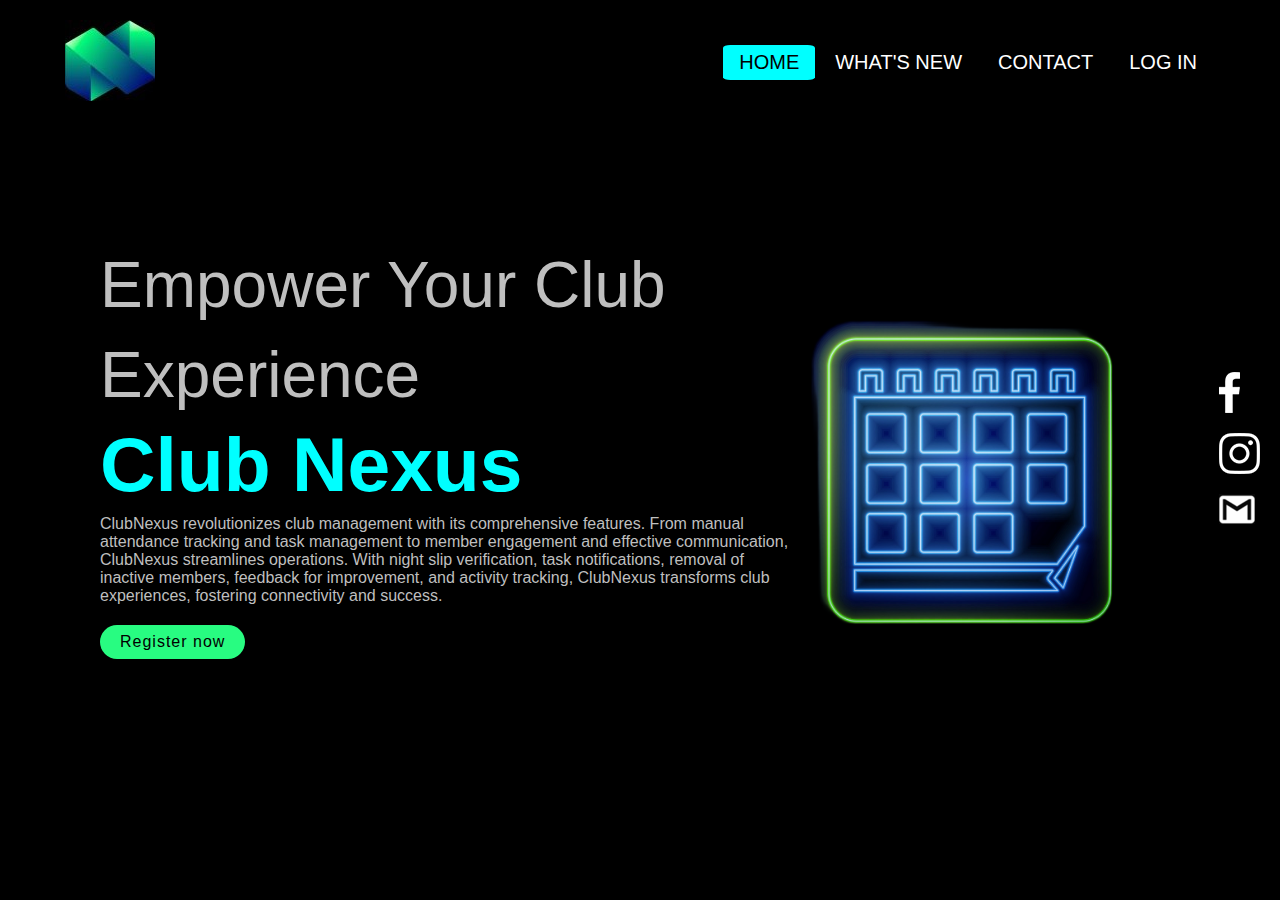
<file: index.html>
<!doctype html>
<html lang="en">
<head>
	<title>Club Nexus</title>
	<link rel="stylesheet" href="style.css">
</head>
<body>
	<section>
		<header>
			<a href="index.html" class="logo"><img src="LogoNN2.jpg"></a>
			<ul>
				<li><a class="active">Home</a></li>
				<li><a href="what.html">What's New</a></li>
				<li><a href="contact.html">Contact</a></li>
				<li><a href="login.html">Log In</a></li>
			</ul>
		</header>
		<div class="circle"></div>
		<div class="content">
			<div class="textBox">
				<h2>Empower Your Club Experience<br><span>Club Nexus</span></h2>
				<p>ClubNexus revolutionizes club management with its comprehensive features. From manual attendance tracking and task management to member engagement and effective communication, ClubNexus streamlines operations. With night slip verification, task notifications, removal of inactive members, feedback for improvement, and activity tracking, ClubNexus transforms club experiences, fostering connectivity and success.</p>
				<a href="register.html">Register now</a>
			</div>
			<div class="imgBox">
				<img src="img.png" class="starbucks">
			</div>
		</div>
		<ul class="sci">
			<li><a href="#"><img src="facebook.png"></a></li>
			<li><a href="#"><img src="instagram.png"></a></li>
			<li><a href="#"><img src="gmail_inver_20.png"></a></li>
		</ul>
	</section>
</body>
</html>
</file>
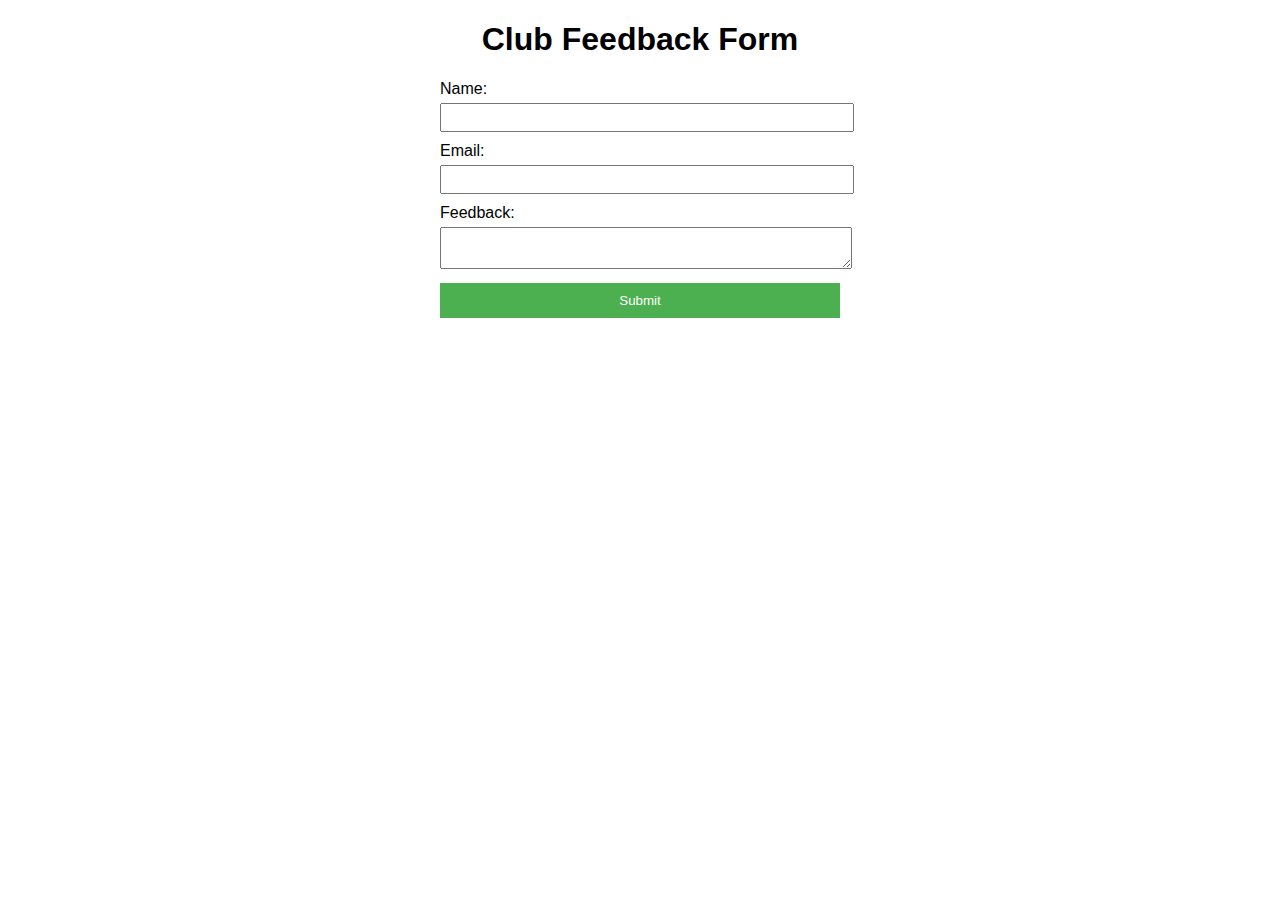
<file: feedback/index.html>
<!DOCTYPE html>
<html>
<head>
  <title>Club Feedback Form</title>
  <link rel="stylesheet" type="text/css" href="style.css">
</head>
<body>
  <h1>Club Feedback Form</h1>
  <form action="submit.php" method="post">
    <label for="name">Name:</label>
    <input type="text" id="name" name="name" required>

    <label for="email">Email:</label>
    <input type="email" id="email" name="email" required>

    <label for="feedback">Feedback:</label>
    <textarea id="feedback" name="feedback" required></textarea>

    <input type="submit" value="Submit">
  </form>
</body>
</html>
</file>
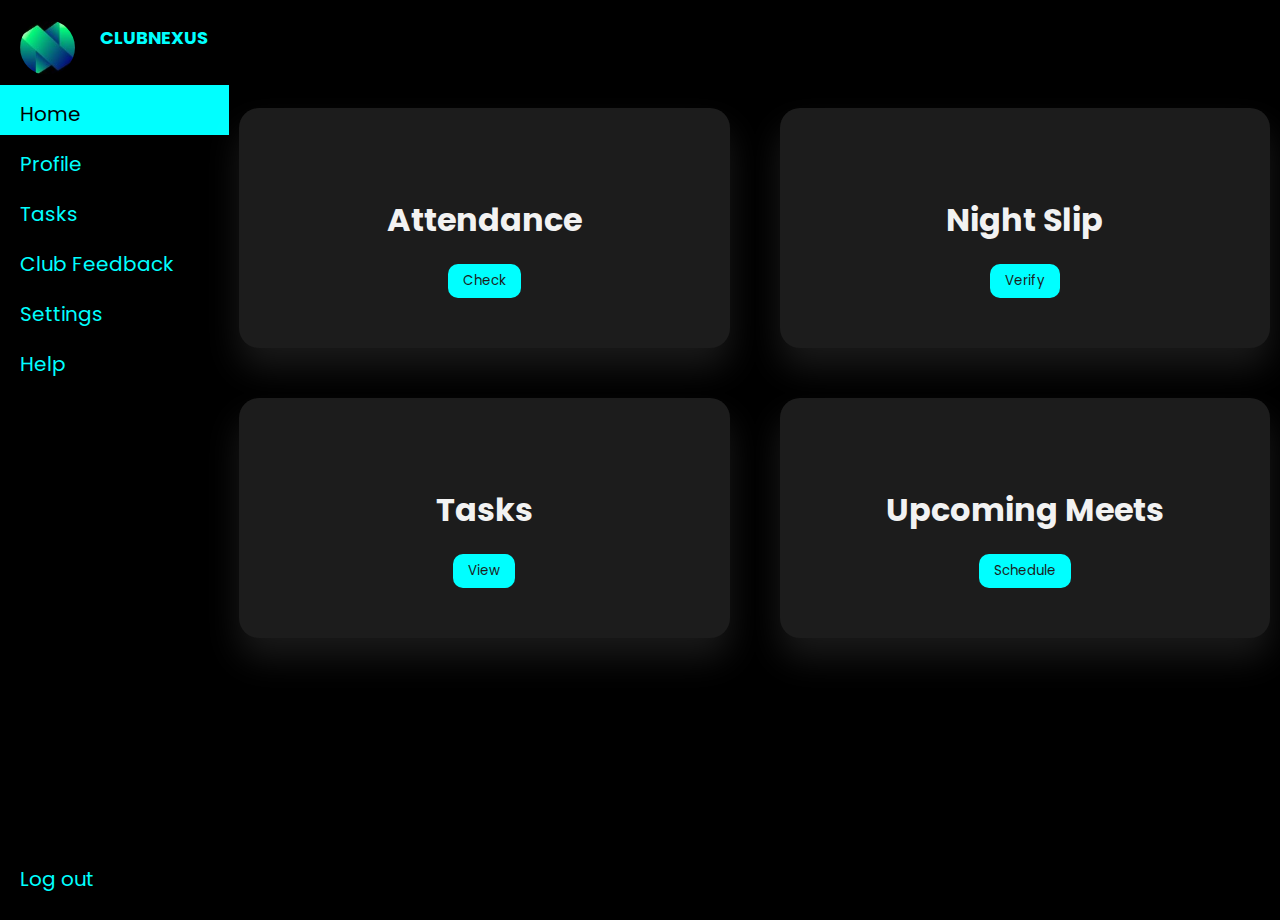
<file: att.html>
<!DOCTYPE html>
<html lang="en">
<head>
  <meta charset="UTF-8" />
  <title>CodeNexus Dashboard</title>
  <link rel="stylesheet" href="att.css" />
  <!-- Font Awesome Cdn Link -->
  <link rel="stylesheet" href="att.css"/>
</head>
<body>
  <div class="container">
    <nav>
      <ul>
        <li><a href="att.html" class="logo">
          <img src="LogoNN2.jpg">
          <span class="nav-item">ClubNexus</span>
        </a></li>
        <li><a class="active">
          <i class="fas fa-home"></i>
          <span class="nav-item">Home</span>
        </a></li>
        <li><a href="profile.html">
          <i class="fas fa-user"></i>
          <span class="nav-item">Profile</span>
        </a></li>
        <li><a href="task1.html">
          <i class="fas fa-tasks"></i>
          <span class="nav-item">Tasks</span>
        </a></li>
        <li><a href="feedback.html">
          <i class="fas fa-tasks"></i>
          <span class="nav-item">Club Feedback</span>
        </a></li>
        <li><a href="setting.html">
          <i class="fas fa-cog"></i>
          <span class="nav-item">Settings</span>
        </a></li>
        <li><a href="help.html">
          <i class="fas fa-question-circle"></i>
          <span class="nav-item">Help</span>
        </a></li>
        <li><a href="index.html" class="logout">
          <i class="fas fa-sign-out-alt"></i>
          <span class="nav-item">Log out</span>
        </a></li>
      </ul>
    </nav>

    <section class="main">
      <div class="main-top">
        <h1>Skills</h1>
        <i class="fas fa-user-cog"></i>
      </div>
      <div class="main-skills">
        <div class="card">
          <i class="fas fa-laptop-code"></i>
          <h3>Attendance</h3>
          <button>Check</button>
        </div>
        <div class="card">
          <i class="fab fa-wordpress"></i>
          <h3>Night Slip</h3>
          <button>Verify</button>
        </div>
        <div class="card">
          <i class="fas fa-palette"></i>
          <h3>Tasks</h3>
          <button>View</button>
        </div>
        <div class="card">
          <i class="fab fa-app-store-ios"></i>
          <h3>Upcoming Meets</h3>
          <button>Schedule</button>
        </div>
      </div>
              
              
    </section>
  </div>
</body>
</html>
</file>
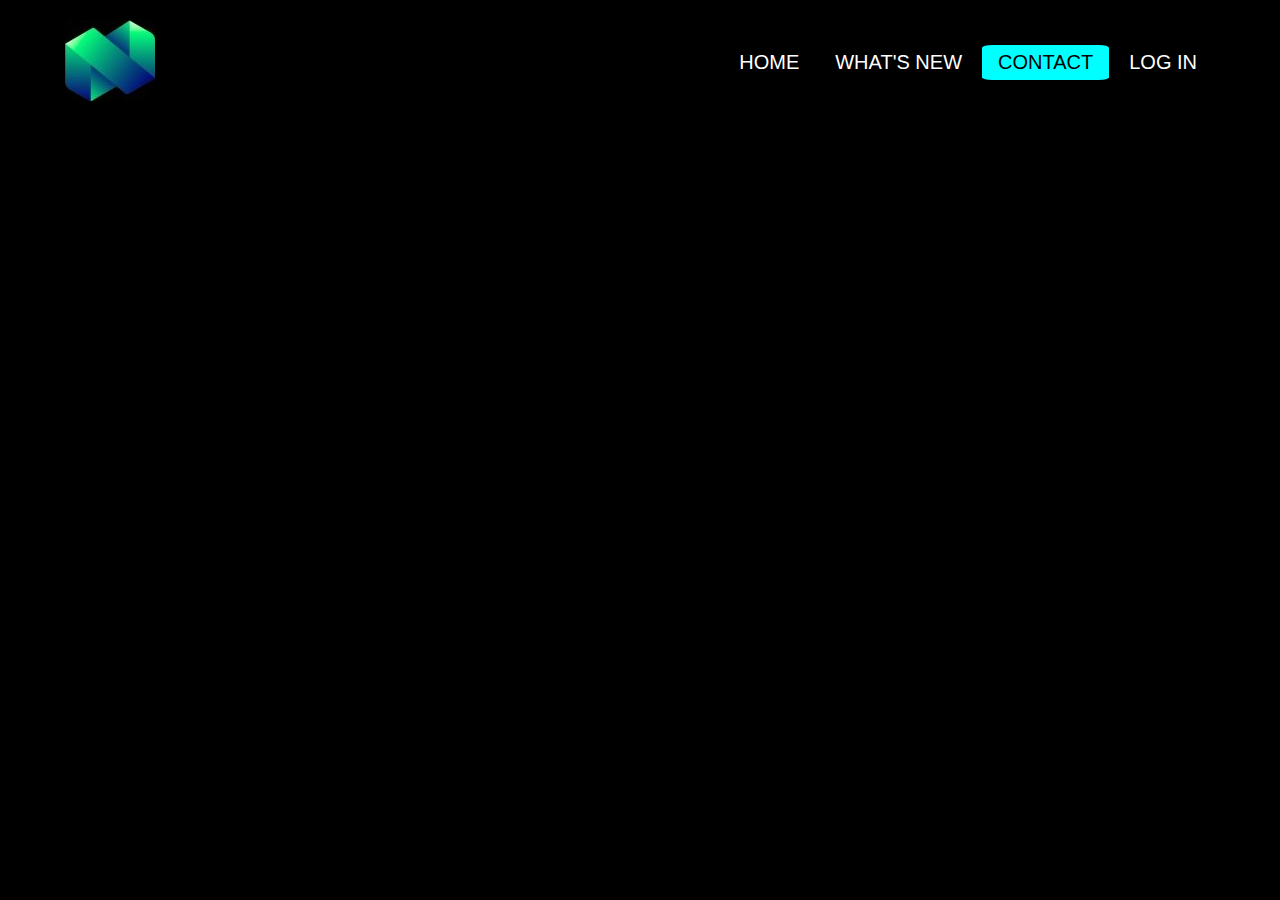
<file: contact.html>
<!doctype html>
<html lang="en">
<head>
	<title>Club Nexus</title>
	<link rel="stylesheet" href="
	style.css">
</head>
<body>
	<section>
		<header>
			<a href="index.html" class="logo"><img src="LogoNN2.jpg"></a>
			<ul>
				<li><a href="index.html">Home</a></li>
				<li><a href="what.html">What's New</a></li>
				<li><a class="active">Contact</a></li>
				<li><a href="login.html">Log In</a></li>
			</ul>
		</header>
	</section>
</body>
</html>
</file>
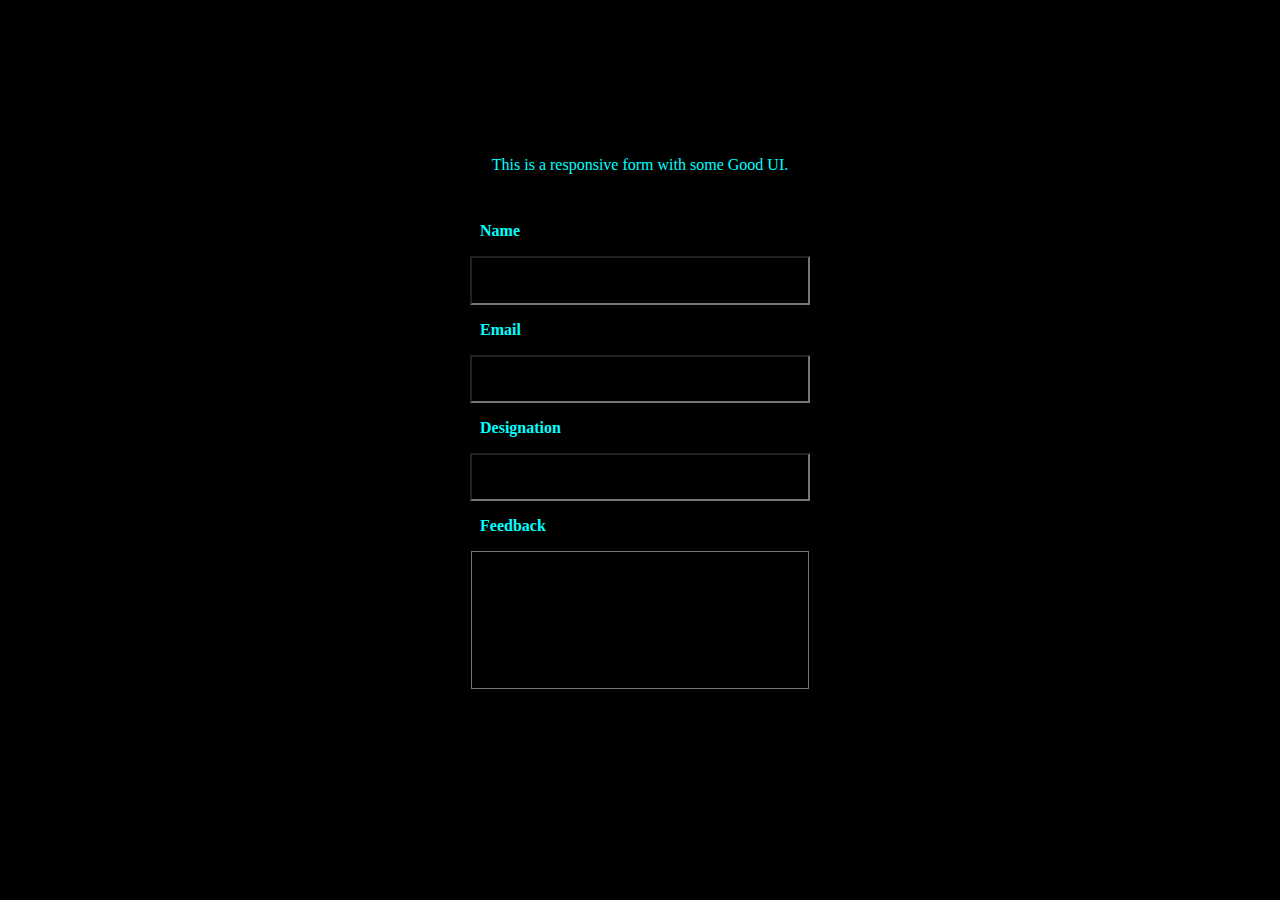
<file: feedback1.html>
<!DOCTYPE html>
<html>

<head>
    <title>Club Nexus</title>
    <meta charset="utf-8" />
    <meta name="viewport" content="width=device-width,initial-scale=1,minimum-scale=1.0,maximum-scale=1.0,user-scalable=no" />

    <style>
        body {
            margin: 0 auto;
            background-color: black;
        }
        
        div.formContainer {
            margin: 4em auto 4em auto;
            width: 80%;
            color: #00ffff;
            border: 1px solid #00fff;
            border-radius: 2px;
        }
        
        div.heading {
            margin: 0 auto 0 auto;
            width: 100%;
            padding: 1em 0 1em 0;
            letter-spacing: 0.1em;
            font-size: 1.2em;
            font-weight: bold;
            border-bottom: 1px solid #00fff;
            text-align: center;
            background-color: #00fff;
            color: black;
        }
        
        div.description {
            padding: 1em 0 1em 0;
            width: 80%;
            margin: 0 auto 0 auto;
            text-align: center;
        }
        
        div.form {
            margin: 0 auto 0 auto;
            width: 100%;
        }
        
        div.form form {
            margin: 0 auto 0 auto;
            width: 80%;
        }
        
        div.form label {
            display: block;
            width: 80%;
            margin: 1em auto 1em auto;
            outline: none;
            color:#00fff;
            font-weight: bolder;
            letter-spacing: 0.1;
        }
        
        div.form input {
            display: block;
            width: 80%;
            margin: 1em auto 1em auto;
            outline: none;
            color:#00fff;
            padding: 1.2em 0 1em 1.2em;
            background-color: black;
            border: 0.5px solid #00fff;
        }
        
        div.form textarea {
            display: block;
            width: 80%;
            margin: 1em auto 1em auto;
            outline: none;
            color:#00fff;
            padding: 1.2em 0 1em 1.2em;
            background-color: black;
            border: 0.5px solid #00fff;
            height: 8em;
            resize: none;
        }
        
        div.form button {
            outline: none;
            margin: 2em auto 2em auto;
            padding: 2em;
            cursor: pointer;
            border: none;
            display: block;
            width: 60%;
            text-align: center;
            border: 1px solid #00fff;
        }
        
        div.form input:active,
        div.form input:focus,
        div.form select:active,
        div.form select:focus,
        div.form textarea:active,
        div.form textarea:focus,
        div.form button:active,
        div.form button:hover {
            box-shadow: 0 0 2px 2px white;
        }
        
        div.form button {
            background-color: black;
            color:#00fff;
            font-weight: bolder;
            transition: all 0.2s linear;
        }
        
        @keyframes status {
            from {
                transform: scale(0);
            }
            to {
                transform: scale(1);
            }
        }
        
        div.statusActive {
            display: block;
            width: 80%;
            margin: 1em auto 1em auto;
            padding: 1.2em 0 1em 1.2em;
            background-color:#00fff;
            color: black;
            text-align: center;
            animation-name: status;
            animation-duration: 0.3s;
            transition: all 0.2s linear;
        }
        
        div.loadingActive {
            width: 90%;
            margin: 4em auto 4em auto;
            grid-template-columns: 33.3% 33.3% 33.3%;
            display: grid;
            transition: all linear 0.2s;
        }
        
        div.loadingActive div {
            padding: 0.5em;
            background-color:#00fff;
            animation-name: rotatingDiv;
            animation-duration: 1s;
            animation-iteration-count: infinite;
        }
        
        @keyframes rotatingDiv {
            from {
                transform: rotate(-180deg);
            }
            to {
                transform: rotate(360deg);
            }
        }
        
        @media only screen and (min-width: 1224px) {
            div.formContainer {
                width: 500px;
            }
        }
        
        @media only screen and (min-width: 1824px) {
            div.formContainer {
                width: 500px;
            }
        }
        
        @media only screen and (min-device-width: 320px) and (max-device-width: 480px) {
            div.formContainer {
                width: 80%;
            }
        }
    </style>


</head>

<body>


    <div class="formContainer">
        <div class="heading">
            FEEDBACK FORM STYLE
        </div>
        <div class="description">
            <p> This is a responsive form with some Good UI.</p>
        </div>
        <div class="form">
            <form id="form">
                <label for="name">Name</label>
                <input name="name" type="text" id="name" />
                <label for="email">Email</label>
                <input name="email" type="email" id="email" />
                <label for="designation">Designation</label>
                <input name="designation" type="text" id="designation" />
                <label for="feedback">Feedback</label>
                <textarea name="feedback" id="feedback"></textarea>
                <button type="submit">SUBMIT</button>
            </form>
        </div>

        <div id="loading">
            <div>
            </div>
            <div>
            </div>
            <div>
            </div>
        </div>

        <div id="status">

        </div>

    </div>

    <script>
        class Feedback {
            constructor() {
                this.formEle = document.getElementById("form");
                this.emailEle = document.getElementById("email");
                this.designationEle = document.getElementById("designation");
                this.nameEle = document.getElementById("name");
                this.feedbackEle = document.getElementById("feedback");
                this.statusEle = document.getElementById("status");
                this.loading = document.getElementById("loading");
            }
            setStatus(content) {
                this.removeLoading();
                this.statusEle.classList.add("statusActive");
                this.statusEle.innerHTML = content;
            }
            removeStatus() {
                this.statusEle.classList.remove("statusActive");
                this.statusEle.innerHTML = ``;
            }
            addLoading() {
                this.loading.classList.add("loadingActive");
            }
            removeLoading() {
                this.loading.classList.remove("loadingActive");
            }
            isEmpty(value) {
                return (value.trim().length == 0) ? true : false;
            }
            invalidLength(value, len) {
                return (value.length > len) ? true : false;
            }
            validateEmail(email) {
                let re = /^(([^<>()[\]\\.,;:\s@\"]+(\.[^<>()[\]\\.,;:\s@\"]+)*)|(\".+\"))@((\[[0-9]{1,3}\.[0-9]{1,3}\.[0-9]{1,3}\.[0-9]{1,3}\])|(([a-zA-Z\-0-9]+\.)+[a-zA-Z]{2,}))$/;
                return re.test(email);
            }

            initialize() {
                this.formEle.onsubmit = (e) => {
                    e.preventDefault();
                    this.removeStatus();
                    this.addLoading();
                    this.validate();
                }
            }

            validate() {
                let email = this.emailEle.value.trim();
                let designation = this.designationEle.value.trim();
                let feedback = this.feedbackEle.value.trim();
                let name = this.nameEle.value.trim();
                let hasErrors = false;
                let errors = `<h>ERROR</h>`;
                if (this.isEmpty(name)) {
                    errors = `${errors} <p> We need your name pal !!! </p>`;
                    hasErrors = true;
                }
                if (this.invalidLength(name, 59)) {
                    errors = `${errors} <p>Name cant exceed 60 characters</p>`;
                    hasErrors = true;
                }
                if (!this.validateEmail(email)) {
                    errors = `${errors} <p> Is that a valid email ? ? </p>`;
                    hasErrors = true;
                }
                if (this.isEmpty(email)) {
                    errors = `${errors} <p> Email can not be empty </p>`;
                    hasErrors = true;
                }
                if (this.invalidLength(email, 319)) {
                    errors = `${errors} <p>Email can not exceed 320 characters</p>`;
                    hasErrors = true;
                }

                if (this.isEmpty(designation)) {
                    errors = `${errors} <p> Designation cant be empty </p>`;
                    hasErrors = true;
                }
                if (this.invalidLength(designation, 59)) {
                    errors = `${errors} <p>Please fit your designation within 60 characters</p>`;
                    hasErrors = true;
                }

                if (this.isEmpty(feedback)) {
                    errors = `${errors} <p> Irony....!feedback cant be empty</p>`;
                    hasErrors = true;
                }
                if (this.invalidLength(feedback, 5999)) {
                    errors = `${errors} <p>Thats a long feedback,sorry feedback can not exceed 6000 characters</p>`;
                    hasErrors = true;
                }

                if (hasErrors) {
                    this.setStatus(errors);
                } else {
                    let data = {
                            data: {
                                email: email,
                                designation: designation,
                                name: name,
                                feedback: feedback
                            }
                        }
                        // this.sendData(JSON.stringify(data));
                }
            }

            sendData(jsonData) {
                const url = "./php/AddFeedback.php";
                let xhttp = new XMLHttpRequest();
                let that = this;
                xhttp.onreadystatechange = function() {
                    if (this.readyState == 4 && this.status == 200) {
                        if (this.responseText) {
                            that.setStatus("Thank you ! We got your feedback, we look forward to more from you.");
                            that.formEle.reset();
                        } else {
                            that.setStatus("Are you sure you entered valid data? Dont worry there might also be problem with our server. Why not give it another shot?");
                        }
                    }
                };
                xhttp.open("POST", url, true);
                xhttp.setRequestHeader("Content-type", "application/x-www-form-urlencoded");
                xhttp.send(`data=${jsonData}`);
            }

        }
        const fb = new Feedback();
        fb.initialize();
    </script>

</body>

</html>
</file>
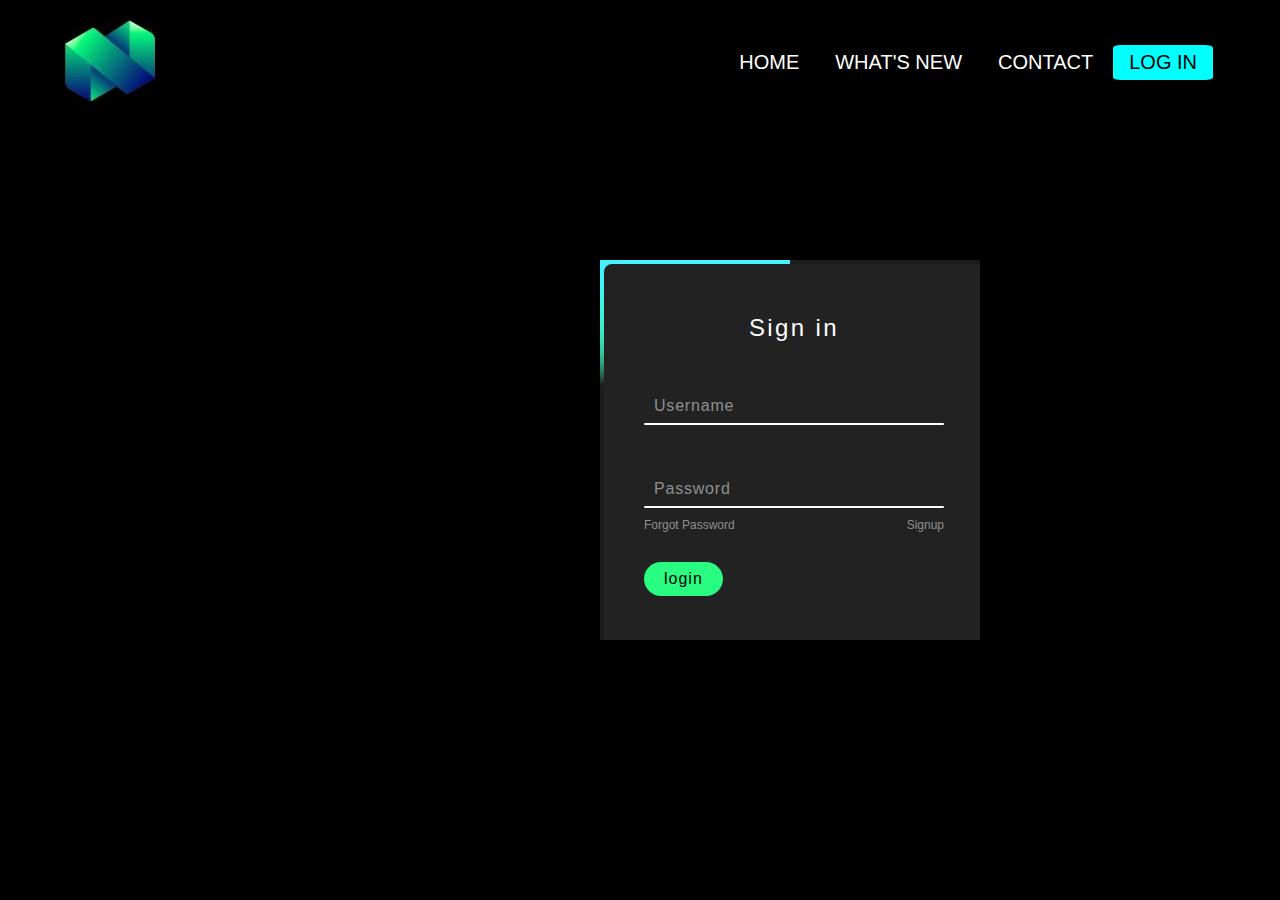
<file: login.html>
<!doctype html>
<html lang="en">
<head>
	<title>Club Nexus</title>
	<link rel="stylesheet" href="log.css">
</head>
<body>
	<section>
		<header>
			<a href="index.html" class="logo"><img src="LogoNN2.jpg"></a>
			<ul>
				<li><a href="index.html">Home</a></li>
				<li><a href="what.html">What's New</a></li>
				<li><a href="contact.html">Contact</a></li>
				<li><a class="active">Log In</a></li>
			</ul>
		</header>
		<div class="box">
        <span class="borderLine"></span>
        <form>
           <h2>Sign in</h2>
           <div class="inputBox">
            <input type="text" required = "required">
            <span>Username</span>
            <i></i>
           </div>
           <div class="inputBox">
            <input type="password" required = "required">
            <span>Password</span>
            <i></i>
           </div>
           <div class="links">
            <a href="#">Forgot Password</a>
            <a href="register.html">Signup</a>
           </div>
           <div class="button">
           	<a href="att.html">login</a>
           	</div>
        </form>
	</section>
</script>


</body>
</html>
</file>
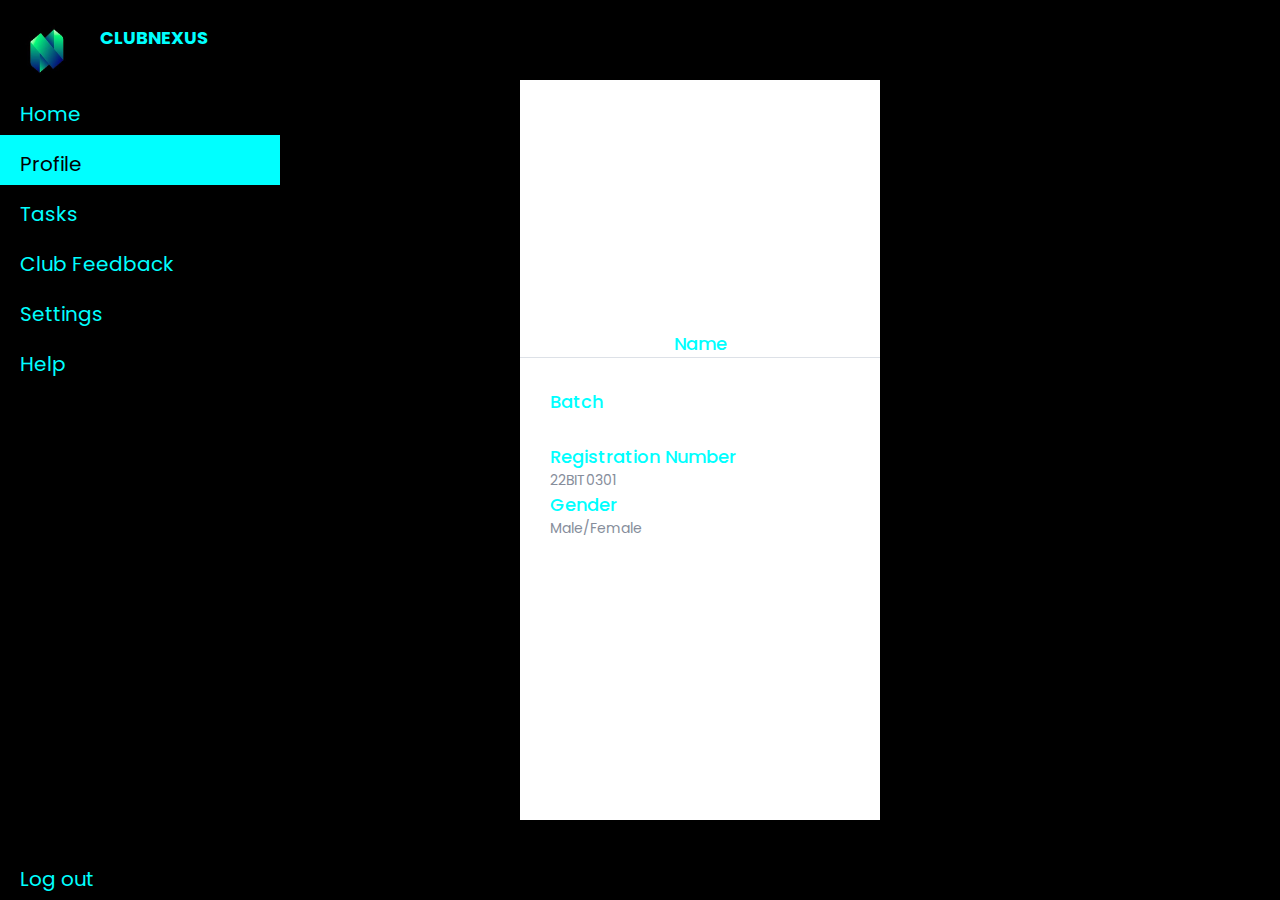
<file: profile.html>
<!DOCTYPE html>
<html lang="en">
<head>
  <meta charset="UTF-8" />
  <title>CodeNexus Dashboard</title>
  <link rel="stylesheet" href="profile.css" />
  <!-- Font Awesome Cdn Link -->
  <link rel="stylesheet" href="profile.css"/>
</head>
<body>
  <div class="container">
    <nav>
      <ul>
        <li><a href="att.html" class="logo">
          <img src="logo.jpeg">
          <span class="nav-item">ClubNexus</span>
        </a></li>
        <li><a href="att.html">
          <i class="fas fa-home"></i>
          <span class="nav-item">Home</span>
        </a></li>
        <li><a class="active">
          <i class="fas fa-user"></i>
          <span class="nav-item">Profile</span>
        </a></li>
        <li><a href="task1.html">
          <i class="fas fa-tasks"></i>
          <span class="nav-item">Tasks</span>
        </a></li>
          <li><a href="feedback.html">
          <i class="fas fa-tasks"></i>
          <span class="nav-item">Club Feedback</span>
        </a></li>
        <li><a href="setting.html">
          <i class="fas fa-cog"></i>
          <span class="nav-item">Settings</span>
        </a></li>
        <li><a href="help.html">
          <i class="fas fa-question-circle"></i>
          <span class="nav-item">Help</span>
        </a></li>
        <li><a href="index.html" class="logout">
          <i class="fas fa-sign-out-alt"></i>
          <span class="nav-item">Log out</span>
        </a></li>
      </ul>
    </nav>

    <div class="card">
      <div class="card_background_img"></div>
      <div class="card_profile_img"></div>
      <div class="user_details">
          <h3>Name</h3>
      </div>
    <div class="card_count">
          <div class="count">
                  <h3>Batch</h3>
              </div>
          <div class="Registration Number">
                  <h3>Registration Number</h3>
                  <p>22BIT0301</p>
              </div>
          <div class="Gender">
                <h3>Gender</h3>
                <p>Male/Female</p>
            </div>
      </div>
  </div>
</file>
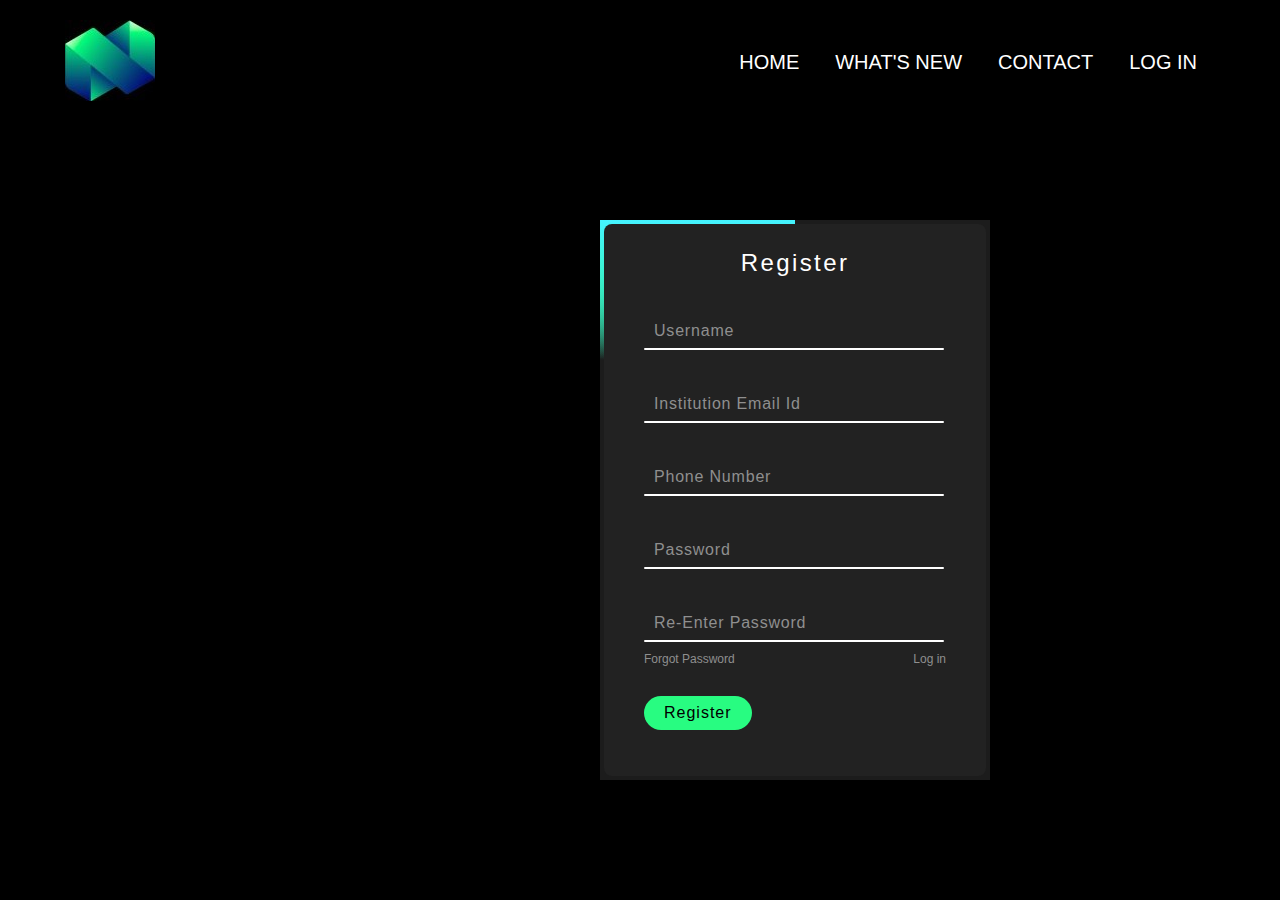
<file: register.html>
<!doctype html>
<html lang="en">
<head>
	<title>Club Nexus</title>
	<link rel="stylesheet" href="
	reg.css">
</head>
<body>
	<section>
		<header>
			<a href="index.html" class="logo"><img src="LogoNN2.jpg"></a>
			<ul>
				<li><a href="index.html">Home</a></li>
				<li><a href="#">What's New</a></li>
				<li><a href="#">Contact</a></li>
				<li><a href="login.html">Log In</a></li>
			</ul>
		</header>
		<div class="box">
        <span class="borderLine"></span>
        <form>
           <h2>Register</h2>
           <div class="inputBox">
            <input type="text" required = "required">
            <span>Username</span>
            <i></i>
           </div>
           <div class="inputBox">
            <input type="text" required = "required">
            <span>Institution Email Id</span>
            <i></i>
           </div>
           <div class="inputBox">
            <input type="text" required = "required">
            <span>Phone Number</span>
            <i></i>
           </div>
           <div class="inputBox">
            <input type="password" required = "required">
            <span>Password</span>
            <i></i>
           </div>
           <div class="inputBox">
            <input type="password" required = "required">
            <span>Re-Enter Password</span>
            <i></i>
           </div>
           <div class="links">
            <a href="#">Forgot Password</a>
            <a href="login.html">Log in</a>
           </div>
           <div class="button">
            <a href="login.html">Register</a>
            </div>
        </form>
	</section>
</body>
</html>
</file>
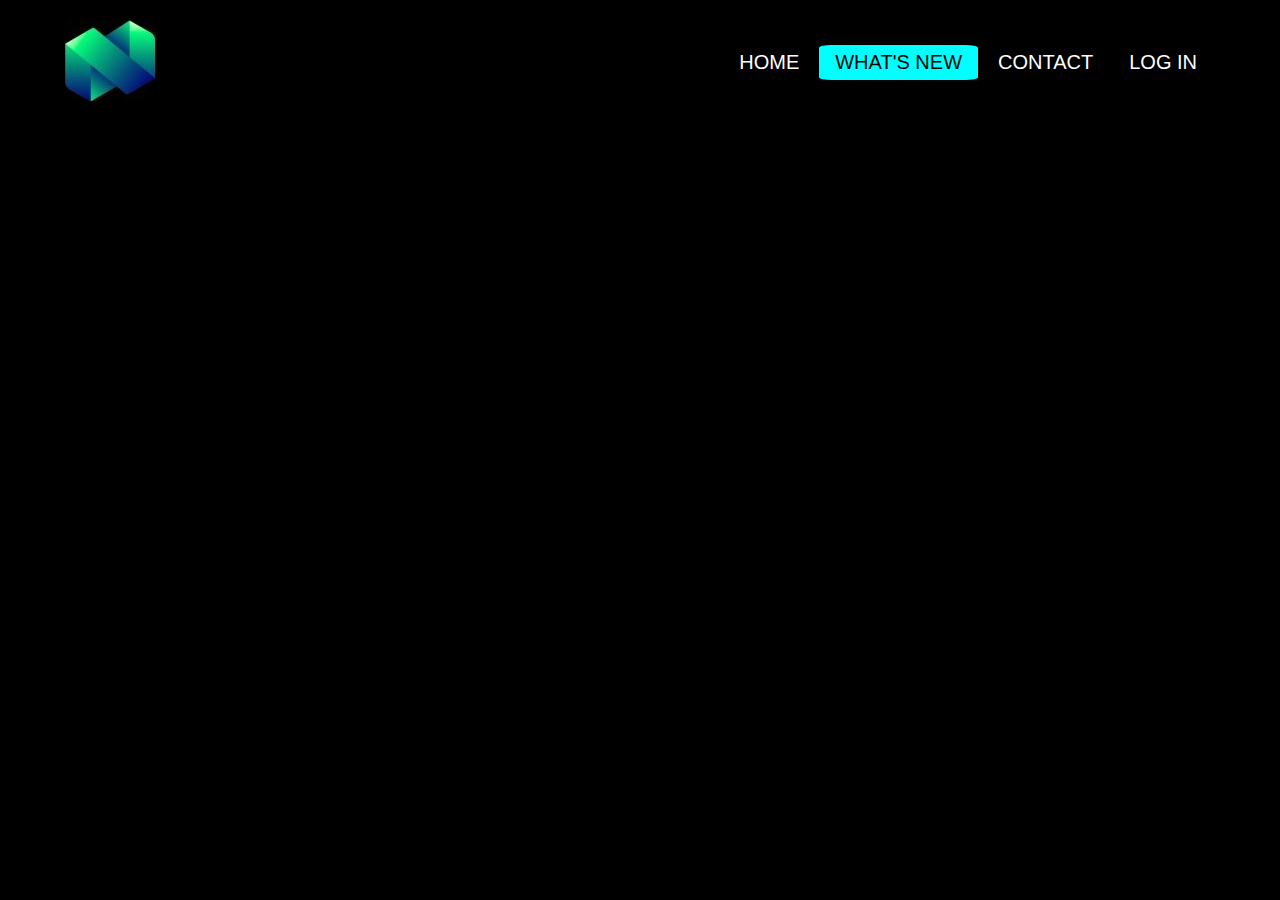
<file: what.html>
<!doctype html>
<html lang="en">
<head>
	<title>Club Nexus</title>
	<link rel="stylesheet" href="
	style.css">
</head>
<body>
	<section>
		<header>
			<a href="index.html" class="logo"><img src="LogoNN2.jpg"></a>
			<ul>
				<li><a href="index.html">Home</a></li>
				<li><a class="active">What's New</a></li>
				<li><a href="contact.html">Contact</a></li>
				<li><a href="login.html">Log In</a></li>
			</ul>
		</header>
	</section>
</body>
</html>
</file>
<file: style.css>
*{
	margin: 0;
	padding: 0;
	box-sizing: border-box;
	font-family:'Poppins',sans-serif;
}
section
{
	position:relative;
	width: 100%;
	min-height:100vh;
	padding:100px;
	display:flex;
	justify-content: space_between;
	align-items: center;
	background:#000;
}
header{
	position:absolute;
	top: 0;
	left: 0;
	width:100%;
	padding:20px 65px;
	display:flex;
	justify-content:space-between;
	align-items:center;
}
header .LogoNN2{
	position:relative;
	margin-left:10px;
	max-height:80px;
	max-width:40px;
}
header ul{
	position:relative;
	display:flex;
	justify-content: space-between;
}
header ul li{
	list-style:none;
}
header ul li a{
	margin:2px;
  text-decoration: none;
  text-transform: uppercase;
  color: #fff;
  font-size: 20px;
  border: 2px solid transparent;
    border-radius: 8%;
  display: inline-block;
  text-align: center;
  line-height: 15px;
  transition: 0.6s ease;
    padding: 8px 14px;
}
header ul li a:hover{
    background-color:transparent;
    color: #fff;
    border: 3px solid #00FFFF;
	box-shadow: 0 0 5px #00FFFF;
}
header ul li a.active{
    background-color:#00FFFF;
    color: #000;
}
.content{
	position:relative;
	width:100%;
	display:flex;
	justify-content:space-between;
	align-items:center;
}
.content .textBox{
	position:relative;
	max-width:800px;
}
.content .textBox h2{
	color:#bfbfbf;
	font-size:4em;
	line-height:1.4em;
	font-weight:500;
}
.content .textBox h2 span{
	color:#00FFFF;
	font-size:1.2em;
	font-weight:900;
}
.content .textBox p{
	color:#bfbfbf;
}
.content .textBox a{
	display:inline-block;
	margin-top:20px;
	padding:8px 20px;
	background: #28fc81;
    color:#000;
    border-radius:40px;
    font-weight: 500;
    letter-spacing:1px;
    text-decoration: none;
}
.content .textBox a:hover{
    background-color:transparent;
    color: #28fc81;
    border: 3px solid #28fc81;
	box-shadow: 0 0 5px #28fc81;
}
.content .imgBox{
	width:600px;
	display:flex;
	justify-content: flex-end;
	padding-right:50px;
	margin-top: 50px;
}
.content .imgBox img{
	max-width:340px;
}
.sci{
	position:absolute;
	top:50%;
	right:20px;
	transform:translateY(-50%);
	display:flex;
	justify-content:center;
	flex-direction:column;
}
.sci li{
	list-style:none;
}
.sci li a{
	display:inline-block;
	filter:invert(1);
	margin:8px 0;
}
</file>
<file: feedback/style.css>
body {
  font-family: Arial, sans-serif;
  margin: 20px;
}

h1 {
  text-align: center;
}

form {
  max-width: 400px;
  margin: 0 auto;
}

label {
  display: block;
  margin-top: 10px;
}

input[type="text"],
input[type="email"],
textarea {
  width: 100%;
  padding: 5px;
  margin-top: 5px;
}

input[type="submit"] {
  width: 100%;
  padding: 10px;
  margin-top: 10px;
  background-color: #4CAF50;
  color: white;
  border: none;
  cursor: pointer;
}

input[type="submit"]:hover {
  background-color: #45a049;
}
</file>
<file: att.css>
@import url("https://fonts.googleapis.com/css2?family=Poppins:wght@400;500;600;700");
*{
  margin: 0;
  padding: 0;
  outline: none;
  border: none;
  text-decoration: none;
  box-sizing: border-box;
  font-family: "Poppins", sans-serif;
}
body{
  background:#000;
}
.container{
  display: flex;
}
nav{
  position: relative;
  top: 0;
  bottom: 0;
  height: 100vh;
  left: 0;
  background: #000;
  width: 280px;
  overflow: hidden;
  box-shadow: 0 20px 35px rgba(0, 0, 0, 0.1);
}
.logo{
  text-align: center;
  display: flex;
  margin: 10px 0 0 10px;
}
.logo img{
  width: 55px;
  height: 55px;
  border-radius: 50%;
}
.logo span{
  font-weight: bold;
  padding-left: 15px;
  font-size: 18px;
  text-transform: uppercase;
}
a{
  position: relative;
  color:#00ffff;
  font-size: 20px;
  display: table;
  width: 280px;
  padding: 10px;
}
nav .fas{
  position: relative;
  width: 70px;
  height: 40px;
  top: 14px;
  font-size: 20px;
  text-align: center;
}
.nav-item{
  position: relative;
  top: 4px;
  bottom: 5px;
  margin-left: 10px;
}
a:hover{
  background: #00ffff;
  color:#000;
}
a.active{
    background-color:#00FFFF;
    color: #000;
}
.logout{
  position: absolute;
  bottom: 0;
}

/* Main Section */
.main{
  top:20px;
  position: relative;
  padding: 10px;
  width: 100%;
}
.main-top{
  display: flex;
  width: 100%;
  margin:15px
}
.main-top i{
  position: absolute;
  right: 0;
  margin: 50px 50px;
  color:#fff;
  cursor: pointer;
}
.main-skills {
  display: grid;
  grid-template-columns: repeat(2, 1fr);
  grid-gap: 50px;
}

.main-skills .card {
  width: 100%;
  background: #1c1c1c;
  text-align: center;
  border-radius: 20px;
  padding: 50px;
  box-shadow: 0 20px 35px rgba(255, 255, 255, 0.1);
  transform: scale(1.00000000005);
}
.main-skills .card h3{
  text-align: center;
  font-size: 2em;
  margin: 5px;
  text-transform: capitalize;
  color:#f2f2f2;
}
.main-skills .card p{
  font-size: 12px;
}
.main-skills .card button{
  background:#00ffff;
  color: #1c1c1c;
  padding: 7px 15px;
  border-radius: 10px;
  margin-top: 15px;
  cursor: pointer;
}
.main-skills .card button:hover{
  background: #1c1c1c;
  color:#00ffff;
}
.main-skills .card i{
  font-size: 22px;
  padding: 10px;
}

/* Courses */
.main-course{
  margin-top:20px ;
  text-transform: capitalize;
}
.course-box{
  width: 100%;
  height: 300px;
  padding: 10px 10px 30px 10px;
  margin-top: 10px;
  background: #fff;
  border-radius: 10px;
  box-shadow: 0 20px 35px rgba(0, 0, 0, 0.1);
}
.course-box ul{
  list-style: none;
  display: flex;
}
.course-box ul li{
  margin: 10px;
  color: gray;
  cursor: pointer;
}
.course-box ul .active{
  color: #000;
  border-bottom: 1px solid #000;
}
.course-box .course{
  display: flex;
}
.box{
  width: 33%;
  padding: 10px;
  margin: 10px;
  border-radius: 10px;
  background: rgb(235, 233, 233);
  box-shadow: 0 20px 35px rgba(0, 0, 0, 0.1);
}
.box p{
  font-size: 12px;
  margin-top: 5px;
}
.box button{
  background: #000;
  color: #fff;
  padding: 7px 10px;
  border-radius: 10px;
  margin-top: 3rem;
  cursor: pointer;
}
.box button:hover{
  background: rgba(0, 0, 0, 0.842);
}
.box i{
  font-size: 7rem;
  float: right;
  margin: -20px 20px 20px 0;
}
.html{
  color: rgb(25, 94, 54);
}
.css{
  color: rgb(104, 179, 35);
}
.js{
  color: rgb(28, 98, 179);
}
</file>
<file: log.css>
*{
	margin: 0;
	padding: 0;
	box-sizing: border-box;
	font-family:'Poppins',sans-serif;
}
section
{
	position:relative;
	width: 100%;
	min-height:100vh;
	padding:100px;
	display:flex;
	justify-content: space_between;
	align-items: center;
	background:#000;
}
header{
	position:absolute;
	top: 0;
	left: 0;
	width:100%;
	padding:20px 65px;
	display:flex;
	justify-content:space-between;
	align-items:center;
}
header .LogoNN2{
	position:relative;
	margin-left:10px;
	max-height:80px;
	max-width:40px;
}
header ul{
	position:relative;
	display:flex;
	justify-content: space-between;
}
header ul li{
	list-style:none;
}
header ul li a{
    margin:2px;
  text-decoration: none;
  text-transform: uppercase;
  color: #fff;
  font-size: 20px;
  border: 2px solid transparent;
    border-radius: 8%;
  display: inline-block;
  text-align: center;
  line-height: 15px;
  transition: 0.6s ease;
    padding: 8px 14px;
}
header ul li a:hover{
    background-color:transparent;
    color: #fff;
    border: 3px solid #00FFFF;
	box-shadow: 0 0 5px #00FFFF;
}
header ul li a.active{
    background-color:#00FFFF;
    color: #000;
}
.box
{
	  left:500px;
	  justify-content: center;
    align-items: center;
    position: relative;
    width: 380px;
    height: 380px;
    background: #1c1c1c;
    background-color: 8px;
    overflow: hidden;
}
.box::before 
{
    content: '';
    position: absolute;
    top: -50%;
    left: -50%;
    width: 380px;
    height: 420px;
    background: linear-gradient(0deg,transparent,
    transparent, #45f3ff,#45f3ff,#45f3ff);
    z-index: 1;
    transform-origin: bottom right;
    animation: animate 6s linear infinite;
}
.box::after
{
    content: '';
    position: absolute;
    top: -50%;
    left: -50%;
    width: 380px;
    height: 420px;
    background: linear-gradient(0deg,transparent,
    transparent, #45f3ff,#45f3ff,#45f3ff);
    z-index: 1;
    transform-origin: bottom right;
    animation: animate 6s linear infinite;
    animation-delay: -3s;
}
.borderLine
{
    position: absolute;
    top: 0;
    inset: 0;
}
.borderLine::before
{
    content: '';
    position: absolute;
    top: -50%;
    left: -50%;
    width: 380px;
    height: 420px;
    background: linear-gradient(0deg,transparent,
    transparent, #28fc81,#28fc81,#28fc81);
    z-index: 1;
    transform-origin: bottom right;
    animation: animate 6s linear infinite;
    animation-delay: -1.5s;
}

.borderLine::after
{
    content: '';
    position: absolute;
    top: -50%;
    left: -50%;
    width: 380px;
    height: 420px;
    background: linear-gradient(0deg,transparent,
    transparent, #28fc81,#28fc81,#28fc81);
    z-index: 1;
    transform-origin: bottom right;
    animation: animate 6s linear infinite;
    animation-delay: -4.5s;
}
@keyframes animate
{
    0%
    {
        transform: rotate(0deg);
    }
    100%
    {
        transform: rotate(360deg);
    }
}
.box form
{
    position: relative;
    inset: 4px;
    background: #222;
    padding: 50px 40px;
    border-radius: 8px;
    z-index: 2;
    display: flex;
    flex-direction: column;

}
.box form h2{
    color: #fff;
    font-weight: 500;
    text-align: center;
    letter-spacing: 0.1em;
}
.box form .inputBox
{
    position: relative;
    width: 300px;
    margin-top: 35px;
}
.box form .inputBox input
{
    position: relative;
    width: 100%;
    padding: 20px 10px 10px;
    background: transparent;
    outline: none;
    border: none;
    box-shadow: none;
    color: #23242a;
    font-size: 1em;
    letter-spacing: 0.05em;
    transition: 0.5s;
    z-index: 10;
}
.box form .inputBox span{
    position: absolute;
    left: 0;
    padding: 20px 10px 10px;
    pointer-events: none;
    color: #8f8f8f;
    font-size: 1em;
    letter-spacing: 0.05em;
    transition: 0.5s;

}
.box form .inputBox input:valid ~ span,
.box form .inputBox input:focus ~ span
{
    color: #fff;
    font-size: 0.75em;
    transform: translateY(-34px);
}
.box form .inputBox i
{
    position: absolute;
    left: 0;
    bottom: 0;
    width: 100%;
    height: 2px;
    background: #fff;
    border-radius: 4px;
    overflow: hidden;
    transition: 0.5s;
    pointer-events: none;
}
.box form .inputBox input:valid ~ i,
.box form .inputBox input:focus ~ i
{
    height: 44px;
}
.box form .links
{
  display: flex;
  justify-content: space-between;
}
.box form .links a
{
    margin: 10px 0;
    font-size: 0.75em;
    color: #8f8f8f;
    text-decoration: none;
}
.box form .links a:hover
.box form .links a:nth-child(2)
{
    color: #fff;
}
.box .button a{
    display:inline-block;
    margin-top:20px;
    padding:8px 20px;
    background: #28fc81;
    color:#000;
    border-radius:40px;
    font-weight: 500;
    letter-spacing:1px;
    text-decoration: none;
    left:100px;
}
.box .button a:hover{
    background-color:transparent;
    color: #28fc81;
    border: 3px solid #28fc81;
    box-shadow: 0 0 5px #28fc81;
}
</file>
<file: profile.css>
@import url("https://fonts.googleapis.com/css2?family=Poppins:wght@400;500;600;700");
*{
  margin: 0;
  padding: 0;
  outline: none;
  border: none;
  text-decoration: none;
  box-sizing: border-box;
  font-family: "Poppins", sans-serif;
}
body{
  background:#000;
}
.container{
  display: flex;
}
nav{
  position: relative;
  top: 0;
  bottom: 0;
  height: 100vh;
  left: 0;
  background: #000;
  width: 280px;
  overflow: hidden;
  box-shadow: 0 20px 35px rgba(0, 0, 0, 0.1);
  display: flex;
  flex-direction: column;
  justify-content: flex-start; /* Align items to the top */
}
.logo{
  text-align: center;
  display: flex;
  margin: 10px 0 0 10px;
}
.logo img{
  width: 55px;
  height: 55px;
  border-radius: 50%;
}
.logo span{
  font-weight: bold;
  padding-left: 15px;
  font-size: 18px;
  text-transform: uppercase;
}
a{
  position: relative;
  color:#00ffff;
  font-size: 20px;
  display: table;
  width: 100%; /* Occupy full width of parent element */
  padding: 10px;
  margin-left: 0; /* Remove left margin */
}
nav .fas{
  position: relative;
  width: 70px;
  height: 40px;
  top: 14px;
  font-size: 20px;
  text-align: center;
}
.nav-item{
  position: relative;
  top: 4px;
  bottom: 5px;
  margin-left: 10px;
}
a:hover{
  background: #00ffff;
  color:#000;
}
a.active{
    background-color:#00FFFF;
    color: #000;
}
.logout{
  position: absolute;
  bottom: 0;
}



h3 {
  align-items: center;
  font-size: 18px;
  font-weight: 500;
  color: #00ffff;
}

p{
  font-size: 14px;
  color: #868d9b;
}

.card {
  width: 360px;
  height: auto;
  background-color: #ffffff;
  margin: 0 auto;
  margin-top: 80px;
  margin-bottom: 80px;
  margin-right: 400px;
  box-shadow: 0px 1px 3px 0px rgba(0, 0, 0, 0.15);
}

.card_profile_img {
  width: 120px;
  height: 120px;
  background-color: #868d9b;
  background: url("https://source.unsplash.com/7Sz71zuuW4k");
  background-repeat: no-repeat;
  background-size: cover;
  background-position: center;
  border: 2px solid #ffffff;
  border-radius: 120px;
  margin: 0 auto;
  margin-top: -60px;

}

.card_background_img {
  width: 100%;
  height: 180px;
  background-color: #e1e7ed;
  background: url("https://source.unsplash.com/9wg5jCEPBsw");
  background-repeat: no-repeat;
  background-size: cover;
  background-position: center;
}

.user_details p {
  text-align: center;
  margin-bottom: 20px;
  margin-top: -5px;
}

.user_details h3 {
  text-align: center;
  margin-top: 10px;
}

.card_count {
  padding: 30px;
  border-top: 1px solid #dde1e7;
}

.count {
  display: flex;
  align-items: center;
  justify-content: space-between;
  margin-bottom: 28px;
}

.count p {
  margin-top: -10px;
}

.btn {
  padding: 16px;
  width: 100%;
  border: none;
  outline: none;
  border-radius: 4px;
  background-color: #24c5a1;
  color: #ffffff;
  cursor: pointer;
  font-size: 14px;
  font-weight: 600;
  text-transform: uppercase;
}
</file>
<file: reg.css>
*{
	margin: 0;
	padding: 0;
	box-sizing: border-box;
	font-family:'Poppins',sans-serif;
}
section
{
	position:relative;
	width: 100%;
	min-height:100vh;
	padding:100px;
	display:flex;
	justify-content: space_between;
	align-items: center;
	background:#000;
}
header{
	position:absolute;
	top: 0;
	left: 0;
	width:100%;
	padding:20px 65px;
	display:flex;
	justify-content:space-between;
	align-items:center;
}
header .LogoNN2{
	position:relative;
	margin-left:10px;
	max-height:80px;
	max-width:40px;
}
header ul{
	position:relative;
	display:flex;
	justify-content: space-between;
}
header ul li{
	list-style:none;
}
header ul li a{
  margin:2px;
  text-decoration: none;
  text-transform: uppercase;
  color: #fff;
  font-size: 20px;
  border: 2px solid transparent;
    border-radius: 8%;
  display: inline-block;
  text-align: center;
  line-height: 15px;
  transition: 0.6s ease;
    padding: 8px 14px;
}
header ul li a:hover{
    background-color:transparent;
    color: #fff;
    border: 3px solid #00FFFF;
	box-shadow: 0 0 5px #00FFFF;
}
header ul li a.active{
    background-color:#00FFFF;
    color: #000;
}
.box
{
    top:50px;
	  left:500px;
	  justify-content: center;
    align-items: center;
    position: relative;
    width: 390px;
    height: 560px;
    background: #1c1c1c;
    background-color: 8px;
    overflow: hidden;
}
.box::before 
{
    content: '';
    position: absolute;
    top: -50%;
    left: -50%;
    width: 390px;
    height: 560px;
    background: linear-gradient(0deg,transparent,
    transparent, #45f3ff,#45f3ff,#45f3ff);
    z-index: 1;
    transform-origin: bottom right;
    animation: animate 6s linear infinite;
}
.box::after
{
    content: '';
    position: absolute;
    top: -50%;
    left: -50%;
    width: 390px;
    height: 560px;
    background: linear-gradient(0deg,transparent,
    transparent, #45f3ff,#45f3ff,#45f3ff);
    z-index: 1;
    transform-origin: bottom right;
    animation: animate 6s linear infinite;
    animation-delay: -3s;
}
.borderLine
{
    position: absolute;
    top: 0;
    inset: 0;
}
.borderLine::before
{
    content: '';
    position: absolute;
    top: -50%;
    left: -50%;
    width: 390px;
    height: 560px;
    background: linear-gradient(0deg,transparent,
    transparent, #28fc81,#28fc81,#28fc81);
    z-index: 1;
    transform-origin: bottom right;
    animation: animate 6s linear infinite;
    animation-delay: -1.5s;
}

.borderLine::after
{
    content: '';
    position: absolute;
    top: -50%;
    left: -50%;
    width: 390px;
    height: 560px;
    background: linear-gradient(0deg,transparent,
    transparent, #28fc81,#28fc81,#28fc81);
    z-index: 1;
    transform-origin: bottom right;
    animation: animate 6s linear infinite;
    animation-delay: -4.5s;
}
@keyframes animate
{
    0%
    {
        transform: rotate(0deg);
    }
    100%
    {
        transform: rotate(360deg);
    }
}
.box form
{
    position: absolute;
    inset: 4px;
    background: #222;
    padding: 25px 40px;
    border-radius: 8px;
    z-index: 2;
    display: flex;
    flex-direction: column;

}
.box form h2{
    color: #fff;
    font-weight: 500;
    text-align: center;
    letter-spacing: 0.1em;
}
.box form .inputBox
{
    position: relative;
    width: 300px;
    margin-top: 25px;
}
.box form .inputBox input
{
    position: relative;
    width: 100%;
    padding: 20px 10px 10px;
    background: transparent;
    outline: none;
    border: none;
    box-shadow: none;
    color: #23242a;
    font-size: 1em;
    letter-spacing: 0.05em;
    transition: 0.5s;
    z-index: 10;
}
.box form .inputBox span{
    position: absolute;
    left: 0;
    padding: 20px 10px 10px;
    pointer-events: none;
    color: #8f8f8f;
    font-size: 1em;
    letter-spacing: 0.05em;
    transition: 0.5s;

}
.box form .inputBox input:valid ~ span,
.box form .inputBox input:focus ~ span
{
    color: #fff;
    font-size: 0.75em;
    transform: translateY(-34px);
}
.box form .inputBox i
{
    position: absolute;
    left: 0;
    bottom: 0;
    width: 100%;
    height: 2px;
    background: #fff;
    border-radius: 4px;
    overflow: hidden;
    transition: 0.5s;
    pointer-events: none;
}
.box form .inputBox input:valid ~ i,
.box form .inputBox input:focus ~ i
{
    height: 44px;
}

.box form .links
{
  display: flex;
  justify-content: space-between;
}
.box form .links a
{
    margin: 10px 0;
    font-size: 0.75em;
    color: #8f8f8f;
    text-decoration: none;
}
.box form .links a:hover
.box form .links a:nth-child(2)
{
    color: #fff;
}
.box .button a{
    display:inline-block;
    margin-top:20px;
    padding:8px 20px;
    background: #28fc81;
    color:#000;
    border-radius:40px;
    font-weight: 500;
    letter-spacing:1px;
    text-decoration: none;
    left:100px;
}
.box .button a:hover{
    background-color:transparent;
    color: #28fc81;
    border: 3px solid #28fc81;
    box-shadow: 0 0 5px #28fc81;
}
</file>
